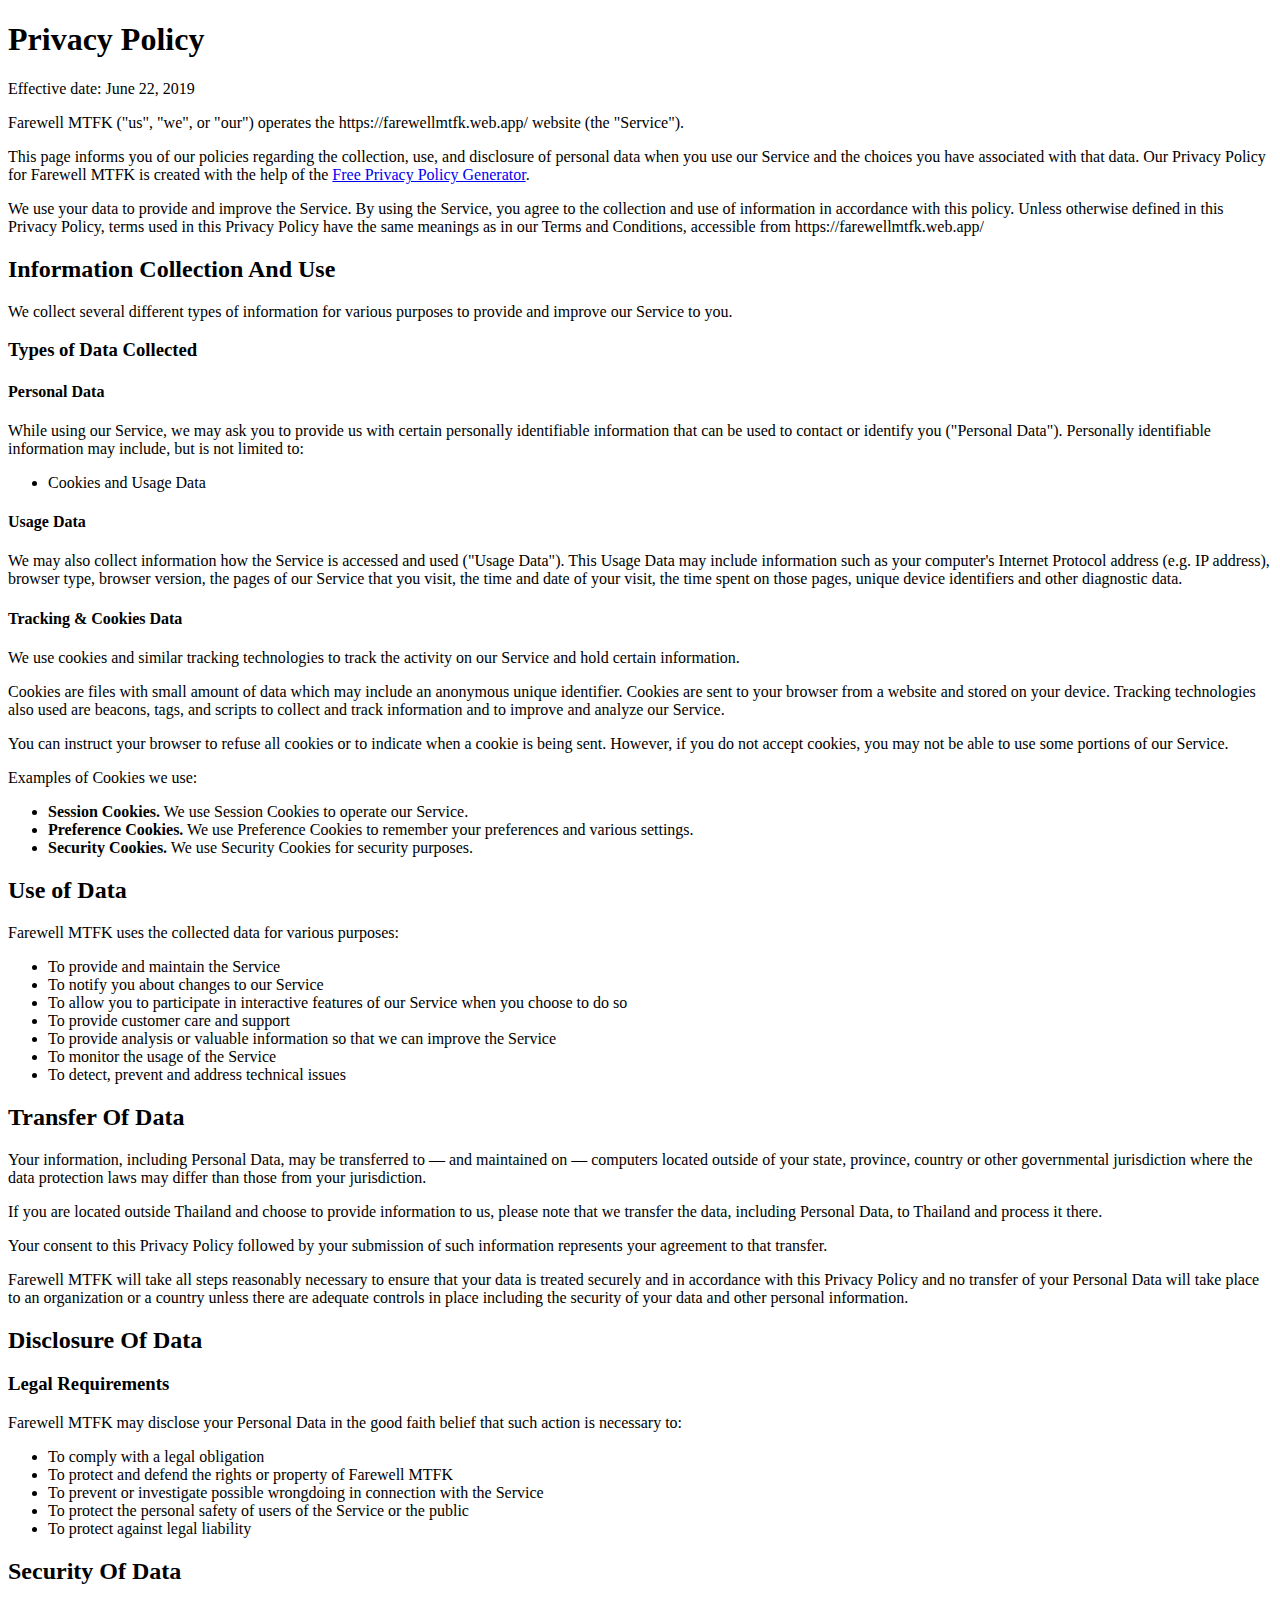
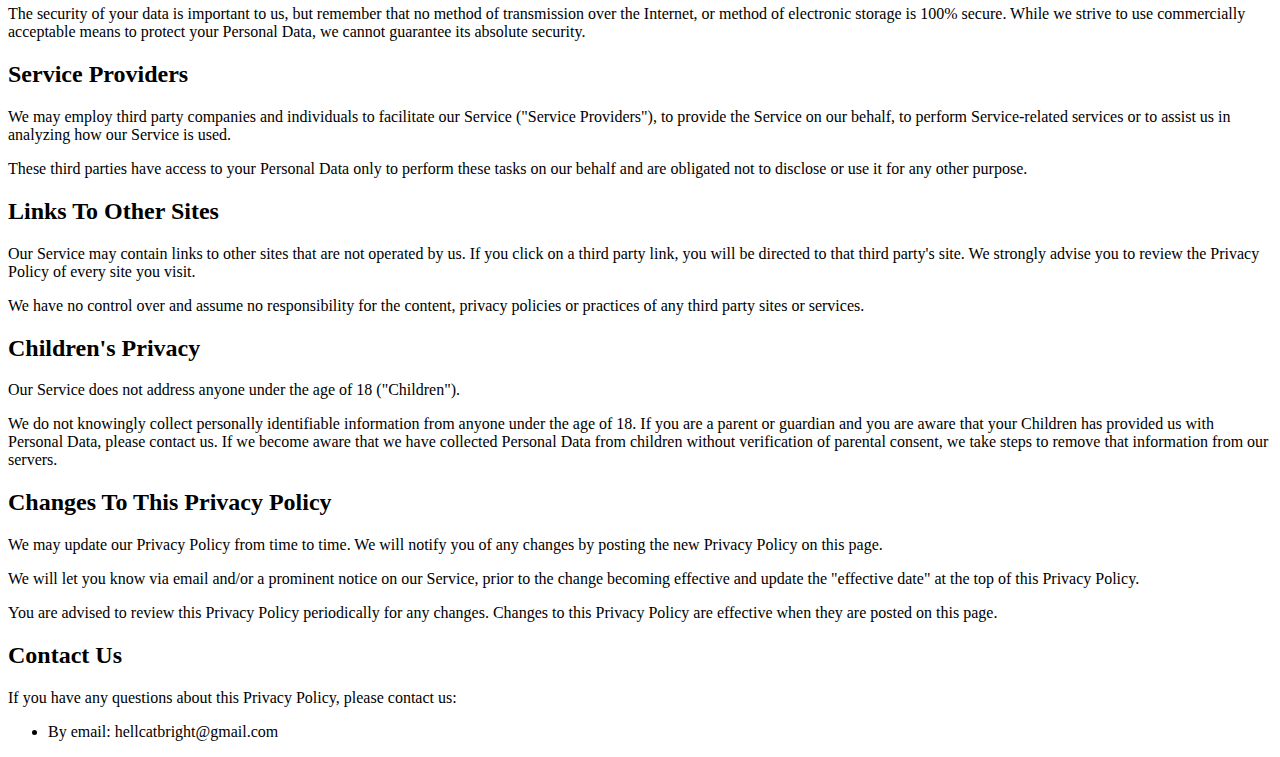
<file: private-policy.html>
<!DOCTYPE html>
<html lang="en">
<head>
    <meta charset="UTF-8">
    <meta name="viewport" content="width=device-width, initial-scale=1.0">
    <meta http-equiv="X-UA-Compatible" content="ie=edge">
    <title>In Memory of AONROBOT</title>
</head>
<body>
        <h1>Privacy Policy</h1>


        <p>Effective date: June 22, 2019</p>
        
        
        <p>Farewell MTFK ("us", "we", or "our") operates the https://farewellmtfk.web.app/ website (the "Service").</p>
        
        <p>This page informs you of our policies regarding the collection, use, and disclosure of personal data when you use our Service and the choices you have associated with that data. Our Privacy Policy  for Farewell MTFK is created with the help of the <a href="https://www.freeprivacypolicy.com/free-privacy-policy-generator.php">Free Privacy Policy Generator</a>.</p>
        
        <p>We use your data to provide and improve the Service. By using the Service, you agree to the collection and use of information in accordance with this policy. Unless otherwise defined in this Privacy Policy, terms used in this Privacy Policy have the same meanings as in our Terms and Conditions, accessible from https://farewellmtfk.web.app/</p>
        
        
        <h2>Information Collection And Use</h2>
        
        <p>We collect several different types of information for various purposes to provide and improve our Service to you.</p>
        
        <h3>Types of Data Collected</h3>
        
        <h4>Personal Data</h4>
        
        <p>While using our Service, we may ask you to provide us with certain personally identifiable information that can be used to contact or identify you ("Personal Data"). Personally identifiable information may include, but is not limited to:</p>
        
        <ul>
        <li>Cookies and Usage Data</li>
        </ul>
        
        <h4>Usage Data</h4>
        
        <p>We may also collect information how the Service is accessed and used ("Usage Data"). This Usage Data may include information such as your computer's Internet Protocol address (e.g. IP address), browser type, browser version, the pages of our Service that you visit, the time and date of your visit, the time spent on those pages, unique device identifiers and other diagnostic data.</p>
        
        <h4>Tracking & Cookies Data</h4>
        <p>We use cookies and similar tracking technologies to track the activity on our Service and hold certain information.</p>
        <p>Cookies are files with small amount of data which may include an anonymous unique identifier. Cookies are sent to your browser from a website and stored on your device. Tracking technologies also used are beacons, tags, and scripts to collect and track information and to improve and analyze our Service.</p>
        <p>You can instruct your browser to refuse all cookies or to indicate when a cookie is being sent. However, if you do not accept cookies, you may not be able to use some portions of our Service.</p>
        <p>Examples of Cookies we use:</p>
        <ul>
            <li><strong>Session Cookies.</strong> We use Session Cookies to operate our Service.</li>
            <li><strong>Preference Cookies.</strong> We use Preference Cookies to remember your preferences and various settings.</li>
            <li><strong>Security Cookies.</strong> We use Security Cookies for security purposes.</li>
        </ul>
        
        <h2>Use of Data</h2>
            
        <p>Farewell MTFK uses the collected data for various purposes:</p>    
        <ul>
            <li>To provide and maintain the Service</li>
            <li>To notify you about changes to our Service</li>
            <li>To allow you to participate in interactive features of our Service when you choose to do so</li>
            <li>To provide customer care and support</li>
            <li>To provide analysis or valuable information so that we can improve the Service</li>
            <li>To monitor the usage of the Service</li>
            <li>To detect, prevent and address technical issues</li>
        </ul>
        
        <h2>Transfer Of Data</h2>
        <p>Your information, including Personal Data, may be transferred to — and maintained on — computers located outside of your state, province, country or other governmental jurisdiction where the data protection laws may differ than those from your jurisdiction.</p>
        <p>If you are located outside Thailand and choose to provide information to us, please note that we transfer the data, including Personal Data, to Thailand and process it there.</p>
        <p>Your consent to this Privacy Policy followed by your submission of such information represents your agreement to that transfer.</p>
        <p>Farewell MTFK will take all steps reasonably necessary to ensure that your data is treated securely and in accordance with this Privacy Policy and no transfer of your Personal Data will take place to an organization or a country unless there are adequate controls in place including the security of your data and other personal information.</p>
        
        <h2>Disclosure Of Data</h2>
        
        <h3>Legal Requirements</h3>
        <p>Farewell MTFK may disclose your Personal Data in the good faith belief that such action is necessary to:</p>
        <ul>
            <li>To comply with a legal obligation</li>
            <li>To protect and defend the rights or property of Farewell MTFK</li>
            <li>To prevent or investigate possible wrongdoing in connection with the Service</li>
            <li>To protect the personal safety of users of the Service or the public</li>
            <li>To protect against legal liability</li>
        </ul>
        
        <h2>Security Of Data</h2>
        <p>The security of your data is important to us, but remember that no method of transmission over the Internet, or method of electronic storage is 100% secure. While we strive to use commercially acceptable means to protect your Personal Data, we cannot guarantee its absolute security.</p>
        
        <h2>Service Providers</h2>
        <p>We may employ third party companies and individuals to facilitate our Service ("Service Providers"), to provide the Service on our behalf, to perform Service-related services or to assist us in analyzing how our Service is used.</p>
        <p>These third parties have access to your Personal Data only to perform these tasks on our behalf and are obligated not to disclose or use it for any other purpose.</p>
        
        
        
        <h2>Links To Other Sites</h2>
        <p>Our Service may contain links to other sites that are not operated by us. If you click on a third party link, you will be directed to that third party's site. We strongly advise you to review the Privacy Policy of every site you visit.</p>
        <p>We have no control over and assume no responsibility for the content, privacy policies or practices of any third party sites or services.</p>
        
        
        <h2>Children's Privacy</h2>
        <p>Our Service does not address anyone under the age of 18 ("Children").</p>
        <p>We do not knowingly collect personally identifiable information from anyone under the age of 18. If you are a parent or guardian and you are aware that your Children has provided us with Personal Data, please contact us. If we become aware that we have collected Personal Data from children without verification of parental consent, we take steps to remove that information from our servers.</p>
        
        
        <h2>Changes To This Privacy Policy</h2>
        <p>We may update our Privacy Policy from time to time. We will notify you of any changes by posting the new Privacy Policy on this page.</p>
        <p>We will let you know via email and/or a prominent notice on our Service, prior to the change becoming effective and update the "effective date" at the top of this Privacy Policy.</p>
        <p>You are advised to review this Privacy Policy periodically for any changes. Changes to this Privacy Policy are effective when they are posted on this page.</p>
        
        
        <h2>Contact Us</h2>
        <p>If you have any questions about this Privacy Policy, please contact us:</p>
        <ul>
                <li>By email: hellcatbright@gmail.com</li>
                  
                </ul>
</body>
</html>
</file>
